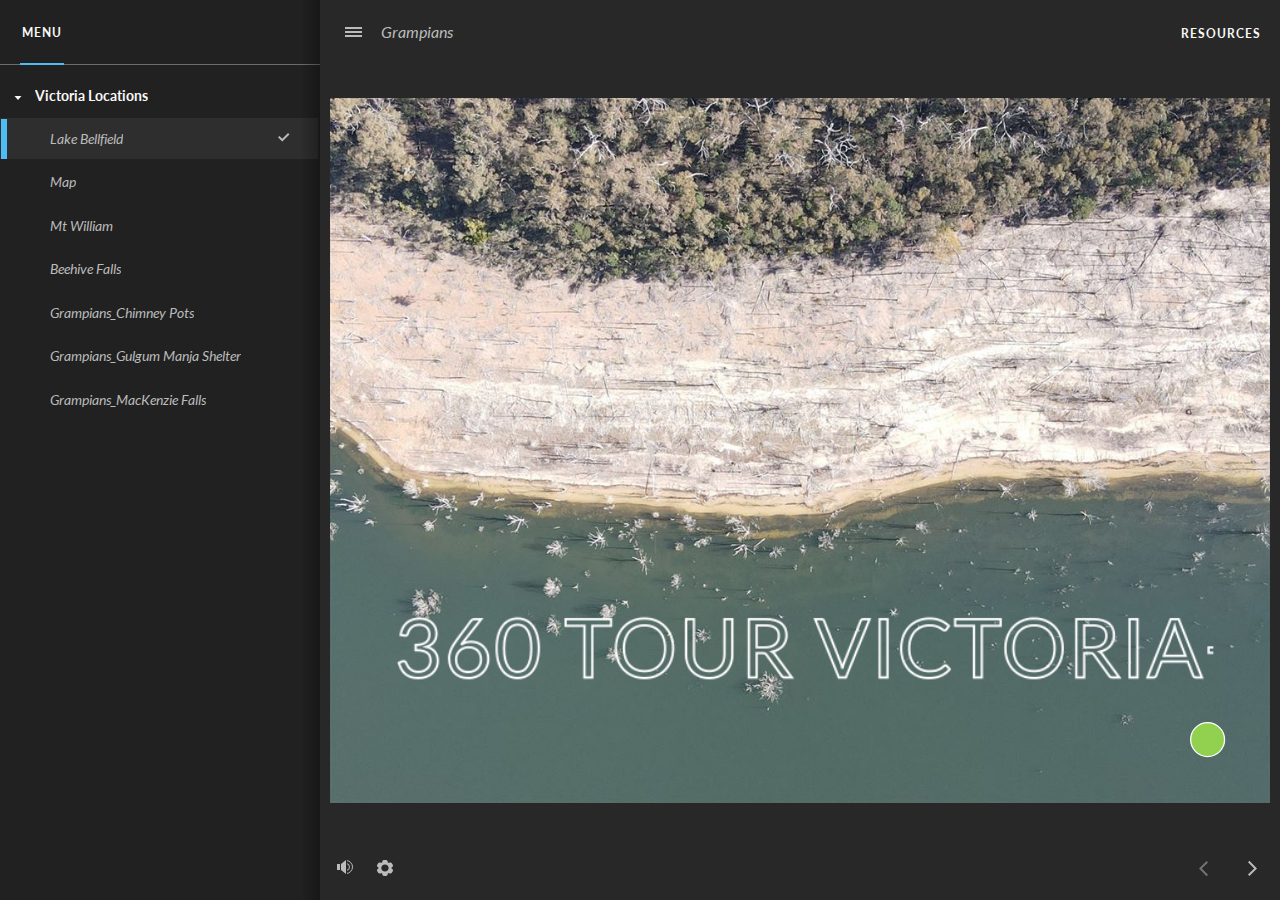
<file: index.html>
<!doctype html>
<html lang="en-US">
<head>
  <meta charset="utf-8">
  <!-- Created using Storyline 360 - http://www.articulate.com  -->
  <!-- version: 3.56.26219.0 -->
  <title>Grampians</title>
  <meta http-equiv="x-ua-compatible" content="IE=edge"/>
  <meta name="viewport" content="width=device-width,initial-scale=1,user-scalable=no,shrink-to-fit=no,minimal-ui"/>
  <meta name="apple-mobile-web-app-capable" content="yes"/>
  <style>
    html, body { height: 100%; padding: 0; margin: 0 }
    #app { height: 100%; width: 100%; }
  </style>
  
  <script src='html5/lib/scripts/three.min.js' type=text/javascript></script>
</head>
<body style="background: #282828" class="cs-HTML theme-unified">
  <!-- 360 -->
  <script>!function(e){var i=/iPhone/i,o=/iPod/i,n=/iPad/i,t=/(?=.*\bAndroid\b)(?=.*\bMobile\b)/i,d=/Android/i,s=/(?=.*\bAndroid\b)(?=.*\bSD4930UR\b)/i,b=/(?=.*\bAndroid\b)(?=.*\b(?:KFOT|KFTT|KFJWI|KFJWA|KFSOWI|KFTHWI|KFTHWA|KFAPWI|KFAPWA|KFARWI|KFASWI|KFSAWI|KFSAWA)\b)/i,r=/IEMobile/i,h=/(?=.*\bWindows\b)(?=.*\bARM\b)/i,a=/BlackBerry/i,l=/BB10/i,p=/Opera Mini/i,f=/(CriOS|Chrome)(?=.*\bMobile\b)/i,u=/(?=.*\bFirefox\b)(?=.*\bMobile\b)/i,c=new RegExp("(?:Nexus 7|BNTV250|Kindle Fire|Silk|GT-P1000)","i"),w=function(e,i){return e.test(i)},A=function(e){var A=e||navigator.userAgent,v=A.split("[FBAN");if(void 0!==v[1]&&(A=v[0]),this.apple={phone:w(i,A),ipod:w(o,A),tablet:!w(i,A)&&w(n,A),device:w(i,A)||w(o,A)||w(n,A)},this.amazon={phone:w(s,A),tablet:!w(s,A)&&w(b,A),device:w(s,A)||w(b,A)},this.android={phone:w(s,A)||w(t,A),tablet:!w(s,A)&&!w(t,A)&&(w(b,A)||w(d,A)),device:w(s,A)||w(b,A)||w(t,A)||w(d,A)},this.windows={phone:w(r,A),tablet:w(h,A),device:w(r,A)||w(h,A)},this.other={blackberry:w(a,A),blackberry10:w(l,A),opera:w(p,A),firefox:w(u,A),chrome:w(f,A),device:w(a,A)||w(l,A)||w(p,A)||w(u,A)||w(f,A)},this.seven_inch=w(c,A),this.any=this.apple.device||this.android.device||this.windows.device||this.other.device||this.seven_inch,this.phone=this.apple.phone||this.android.phone||this.windows.phone,this.tablet=this.apple.tablet||this.android.tablet||this.windows.tablet,"undefined"==typeof window)return this},v=function(){var e=new A;return e.Class=A,e};"undefined"!=typeof module&&module.exports&&"undefined"==typeof window?module.exports=A:"undefined"!=typeof module&&module.exports&&"undefined"!=typeof window?module.exports=v():"function"==typeof define&&define.amd?define("isMobile",[],e.isMobile=v()):e.isMobile=v()}(this);
    window.isMobile.apple.tablet = window.isMobile.apple.tablet ||
      (navigator.platform === 'MacIntel' && navigator.maxTouchPoints > 1);
    window.isMobile.apple.device = window.isMobile.apple.device || window.isMobile.apple.tablet;
    window.isMobile.tablet = window.isMobile.tablet || window.isMobile.apple.tablet;
    window.isMobile.any = window.isMobile.any || window.isMobile.apple.tablet;
  </script>

  <div id="focus-sink" tabindex="-1"></div>

  <div id="preso"></div>
  <script>
    window.DS = {};
    window.globals = {
      DATA_PATH_BASE: '',
      HAS_FRAME: true,
      HAS_SLIDE: true,

      lmsPresent: false,
      tinCanPresent: false,
      cmi5Present: false,
      aoSupport: false,
      scale: 'noscale',
      captureRc: false,
      browserSize: 'optimal',
      bgColor: '#282828',
      features: 'MultipleQuizTracking',
      themeName: 'unified',
      preloaderColor: '#FFFFFF',
      suppressAnalytics: false,
      productChannel: 'stable',
      publishSource: 'storyline',
      aid: 'aid|2a04a33e-4494-4e11-970d-f7a23d4f9b64',
      cid: 'ec846fda-11ac-42e7-9e9f-514f8cfb8fdb',
      playerVersion: '3.56.26219.0',
      maxIosVideoElements: 10,

      
      parseParams: function(qs) {
        if (window.globals.parsedParams != null) {
          return window.globals.parsedParams;
        }
        qs = (qs || window.location.search.substr(1)).split('+').join(' ');
        var params = {},
            tokens,
            re = /[?&]?([^=]+)=([^&]*)/g;

        while (tokens = re.exec(qs)) {
          params[decodeURIComponent(tokens[1]).trim()] =
            decodeURIComponent(tokens[2]).trim();
        }
        window.globals.parsedParams = params;
        return params;
      }

    };

    (function() {

      var classTypes = [ 'desktop', 'mobile', 'phone', 'tablet' ];

      var addDeviceClasses = function(prefix, testObj) {
        var curr, i;
        for (i = 0; i < classTypes.length; i++) {
          curr = classTypes[i];
          if (testObj[curr]) {
            document.body.classList.add(prefix + curr);
          }
        }
      };

      var params = window.globals.parseParams(),
          isDevicePreview = params.devicepreview === '1',
          isPhoneOverride = params.deviceType === 'phone' || (isDevicePreview && params.phone == '1'),
          isTabletOverride = (params.deviceType === 'tablet' || isDevicePreview) && !isPhoneOverride,
          isMobileOverride = isPhoneOverride || isTabletOverride;

      var deviceView = {
        desktop: !window.isMobile.any && !isMobileOverride,
        mobile: window.isMobile.any || isMobileOverride,
        phone: isPhoneOverride || (window.isMobile.phone && !isTabletOverride),
        tablet: isTabletOverride || window.isMobile.tablet
      };

      window.globals.deviceView = deviceView;
      window.isMobile.desktop = !window.isMobile.any;
      window.isMobile.mobile = window.isMobile.any;

      addDeviceClasses('view-', deviceView);

    })();
  </script>
  
  <script src='story_content/user.js' type=text/javascript></script>
  <div class="slide-loader"></div>

  <script>
    var doc = document, loader = doc.body.querySelector('.slide-loader'); [ 1, 2, 3 ].forEach(function(n) { var d = doc.createElement('div'); d.style.backgroundColor = window.globals.preloaderColor; d.classList.add('mobile-loader-dot'); d.classList.add('dot' + n); loader.appendChild(d); });
  </script>

  <div class="mobile-load-title-overlay" style="display: none">
    <div class="mobile-load-title">Grampians</div>
  </div>

  <div class="mobile-chrome-warning"></div>

  <script>
    
    if (window.autoSpider && window.vInterfaceObject) {
      document.querySelector('.mobile-load-title-overlay').style.display = 'none';
    }
  </script>

  

  <link rel="stylesheet" href="html5/data/css/output.min.css" data-noprefix/>
</body>
<script src="html5/lib/scripts/bootstrapper.min.js"></script>
</html>
</file>
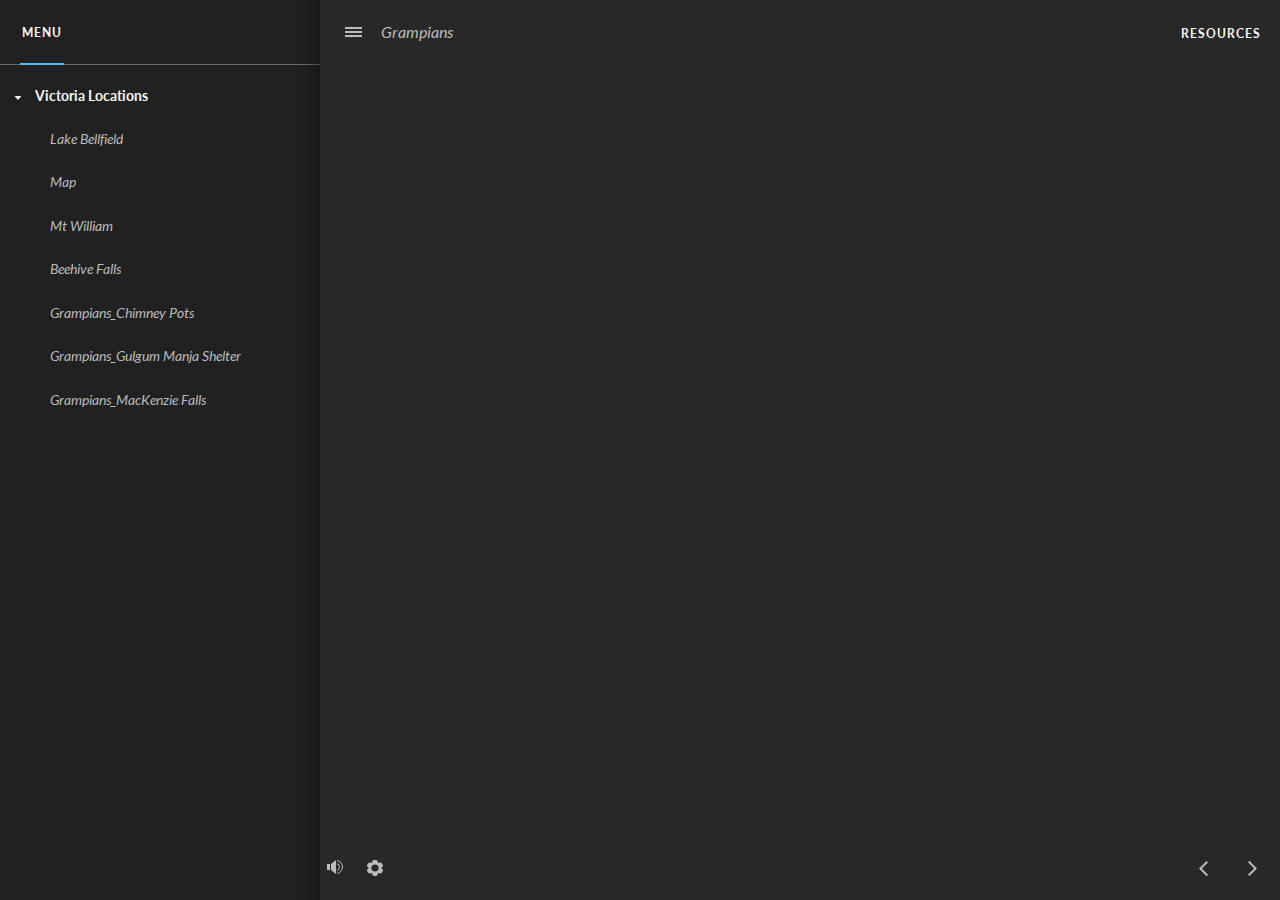
<file: index_lms.html>
<!doctype html>
<html lang="en-US">
<head>
  <meta charset="utf-8">
  <!-- Created using Storyline 360 - http://www.articulate.com  -->
  <!-- version: 3.56.26219.0 -->
  <title>Grampians</title>
  <meta http-equiv="x-ua-compatible" content="IE=edge"/>
  <meta name="viewport" content="width=device-width,initial-scale=1,user-scalable=no,shrink-to-fit=no,minimal-ui"/>
  <meta name="apple-mobile-web-app-capable" content="yes"/>
  <style>
    html, body { height: 100%; padding: 0; margin: 0 }
    #app { height: 100%; width: 100%; }
  </style>
  <script src="lms/scormdriver.js" charset="utf-8"></script>
  <script src='html5/lib/scripts/three.min.js' type=text/javascript></script>
</head>
<body style="background: #282828" class="cs-HTML theme-unified">
  <!-- 360 -->
  <script>!function(e){var i=/iPhone/i,o=/iPod/i,n=/iPad/i,t=/(?=.*\bAndroid\b)(?=.*\bMobile\b)/i,d=/Android/i,s=/(?=.*\bAndroid\b)(?=.*\bSD4930UR\b)/i,b=/(?=.*\bAndroid\b)(?=.*\b(?:KFOT|KFTT|KFJWI|KFJWA|KFSOWI|KFTHWI|KFTHWA|KFAPWI|KFAPWA|KFARWI|KFASWI|KFSAWI|KFSAWA)\b)/i,r=/IEMobile/i,h=/(?=.*\bWindows\b)(?=.*\bARM\b)/i,a=/BlackBerry/i,l=/BB10/i,p=/Opera Mini/i,f=/(CriOS|Chrome)(?=.*\bMobile\b)/i,u=/(?=.*\bFirefox\b)(?=.*\bMobile\b)/i,c=new RegExp("(?:Nexus 7|BNTV250|Kindle Fire|Silk|GT-P1000)","i"),w=function(e,i){return e.test(i)},A=function(e){var A=e||navigator.userAgent,v=A.split("[FBAN");if(void 0!==v[1]&&(A=v[0]),this.apple={phone:w(i,A),ipod:w(o,A),tablet:!w(i,A)&&w(n,A),device:w(i,A)||w(o,A)||w(n,A)},this.amazon={phone:w(s,A),tablet:!w(s,A)&&w(b,A),device:w(s,A)||w(b,A)},this.android={phone:w(s,A)||w(t,A),tablet:!w(s,A)&&!w(t,A)&&(w(b,A)||w(d,A)),device:w(s,A)||w(b,A)||w(t,A)||w(d,A)},this.windows={phone:w(r,A),tablet:w(h,A),device:w(r,A)||w(h,A)},this.other={blackberry:w(a,A),blackberry10:w(l,A),opera:w(p,A),firefox:w(u,A),chrome:w(f,A),device:w(a,A)||w(l,A)||w(p,A)||w(u,A)||w(f,A)},this.seven_inch=w(c,A),this.any=this.apple.device||this.android.device||this.windows.device||this.other.device||this.seven_inch,this.phone=this.apple.phone||this.android.phone||this.windows.phone,this.tablet=this.apple.tablet||this.android.tablet||this.windows.tablet,"undefined"==typeof window)return this},v=function(){var e=new A;return e.Class=A,e};"undefined"!=typeof module&&module.exports&&"undefined"==typeof window?module.exports=A:"undefined"!=typeof module&&module.exports&&"undefined"!=typeof window?module.exports=v():"function"==typeof define&&define.amd?define("isMobile",[],e.isMobile=v()):e.isMobile=v()}(this);
    window.isMobile.apple.tablet = window.isMobile.apple.tablet ||
      (navigator.platform === 'MacIntel' && navigator.maxTouchPoints > 1);
    window.isMobile.apple.device = window.isMobile.apple.device || window.isMobile.apple.tablet;
    window.isMobile.tablet = window.isMobile.tablet || window.isMobile.apple.tablet;
    window.isMobile.any = window.isMobile.any || window.isMobile.apple.tablet;
  </script>

  <div id="focus-sink" tabindex="-1"></div>

  <div id="preso"></div>
  <script>
    window.DS = {};
    window.globals = {
      DATA_PATH_BASE: '',
      HAS_FRAME: true,
      HAS_SLIDE: true,

      lmsPresent: true,
      tinCanPresent: false,
      cmi5Present: false,
      aoSupport: false,
      scale: 'noscale',
      captureRc: false,
      browserSize: 'optimal',
      bgColor: '#282828',
      features: 'MultipleQuizTracking',
      themeName: 'unified',
      preloaderColor: '#FFFFFF',
      suppressAnalytics: false,
      productChannel: 'stable',
      publishSource: 'storyline',
      aid: 'aid|2a04a33e-4494-4e11-970d-f7a23d4f9b64',
      cid: 'ec846fda-11ac-42e7-9e9f-514f8cfb8fdb',
      playerVersion: '3.56.26219.0',
      maxIosVideoElements: 10,

      
      parseParams: function(qs) {
        if (window.globals.parsedParams != null) {
          return window.globals.parsedParams;
        }
        qs = (qs || window.location.search.substr(1)).split('+').join(' ');
        var params = {},
            tokens,
            re = /[?&]?([^=]+)=([^&]*)/g;

        while (tokens = re.exec(qs)) {
          params[decodeURIComponent(tokens[1]).trim()] =
            decodeURIComponent(tokens[2]).trim();
        }
        window.globals.parsedParams = params;
        return params;
      }

    };

    (function() {

      var classTypes = [ 'desktop', 'mobile', 'phone', 'tablet' ];

      var addDeviceClasses = function(prefix, testObj) {
        var curr, i;
        for (i = 0; i < classTypes.length; i++) {
          curr = classTypes[i];
          if (testObj[curr]) {
            document.body.classList.add(prefix + curr);
          }
        }
      };

      var params = window.globals.parseParams(),
          isDevicePreview = params.devicepreview === '1',
          isPhoneOverride = params.deviceType === 'phone' || (isDevicePreview && params.phone == '1'),
          isTabletOverride = (params.deviceType === 'tablet' || isDevicePreview) && !isPhoneOverride,
          isMobileOverride = isPhoneOverride || isTabletOverride;

      var deviceView = {
        desktop: !window.isMobile.any && !isMobileOverride,
        mobile: window.isMobile.any || isMobileOverride,
        phone: isPhoneOverride || (window.isMobile.phone && !isTabletOverride),
        tablet: isTabletOverride || window.isMobile.tablet
      };

      window.globals.deviceView = deviceView;
      window.isMobile.desktop = !window.isMobile.any;
      window.isMobile.mobile = window.isMobile.any;

      addDeviceClasses('view-', deviceView);

    })();
  </script>
  
  <script src='story_content/user.js' type=text/javascript></script>
  <div class="slide-loader"></div>

  <script>
    var doc = document, loader = doc.body.querySelector('.slide-loader'); [ 1, 2, 3 ].forEach(function(n) { var d = doc.createElement('div'); d.style.backgroundColor = window.globals.preloaderColor; d.classList.add('mobile-loader-dot'); d.classList.add('dot' + n); loader.appendChild(d); });
  </script>

  <div class="mobile-load-title-overlay" style="display: none">
    <div class="mobile-load-title">Grampians</div>
  </div>

  <div class="mobile-chrome-warning"></div>

  <script>
    
    if (window.autoSpider && window.vInterfaceObject) {
      document.querySelector('.mobile-load-title-overlay').style.display = 'none';
    }
  </script>

  

  <link rel="stylesheet" href="html5/data/css/output.min.css" data-noprefix/>
</body>
<script src="html5/lib/scripts/bootstrapper.min.js"></script>
</html>
</file>
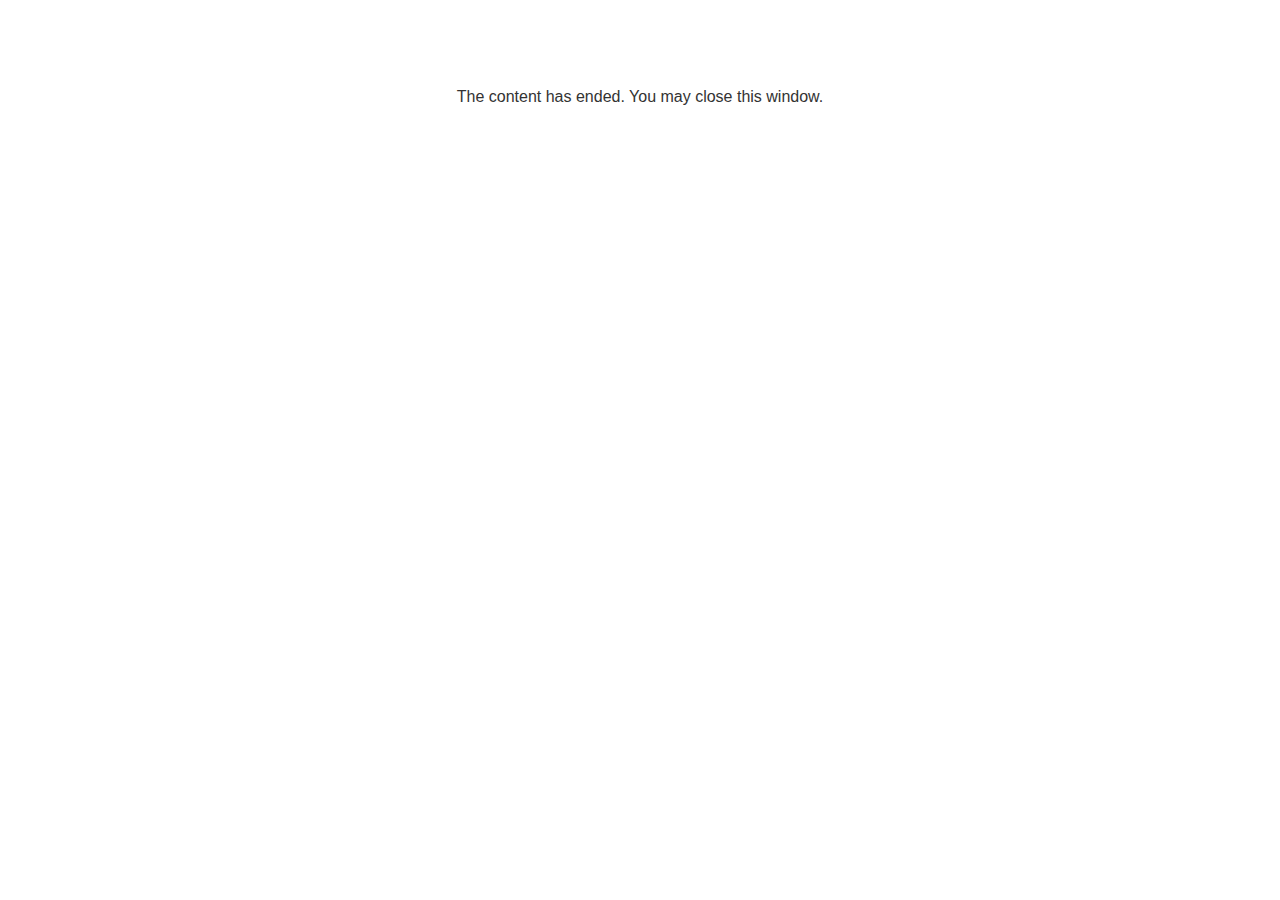
<file: lms/goodbye.html>
<!doctype html>
<html>
<body style="background-color: #ffffff;">

<p role="alert" style="color: #333333;font-family: Lato, articulate, tahoma, arial;font-size: medium;text-align: center;">
<br><br><br><br>
The content has ended. You may close this window.
</p>

</body>
</html>
</file>
<file: html5/data/css/output.min.css>
@font-face {
  font-family: 'LatoBold Charset1_ Bold9F2B3E29';
  src: url('[data-uri]');
  font-style: normal;
  font-weight: normal;
}
@font-face {
  font-family: 'Lato Charset1_ 6i2UevhTA8B6AABD';
  src: url('[data-uri]');
  font-style: normal;
  font-weight: normal;
}
@font-face {
  font-family: 'Open SansBold CharsBold5000F7D8';
  src: url('[data-uri]');
  font-style: normal;
  font-weight: normal;
}
@font-face {
  font-family: 'Open Sans Charset0_v9TY33EDE6F2';
  src: url('[data-uri]');
  font-style: normal;
  font-weight: normal;
}
@font-face {
  font-family: 'Open SansBold CharsBoldE47A47C6';
  src: url('[data-uri]');
  font-style: normal;
  font-weight: normal;
}
.cs-HTML {
  background: rgba(40, 40, 40, 1);
}
.cs-pxabnsnfns00001100101 .cs-infopanel  {
  box-shadow: 0 1px 0 rgba(0, 0, 0, 0);
  background: rgba(255, 255, 255, 1);
}
.cs-pxabnsnfns00001100101 .cs-infopanel .cs-link {
  color: rgba(186, 187, 186, 1);
}
.cs-pxabnsnfns00001100101 .cs-infopanel .cs-link:hover {
  color: rgba(255, 255, 255, 1);
}
.cs-pxabnsnfns00001100101 .cs-infopanel .cs-name {
  color: rgba(68, 68, 68, 1);
}
.cs-pxabnsnfns00001100101 .cs-infopanel .cs-title {
  color: rgba(153, 153, 153, 1);
}
.cs-pxabnsnfns00001100101 .cs-infopanelpopup  {
  box-shadow: 0 1px 0 rgba(0, 0, 0, 0);
  background: rgba(0, 0, 0, 0);
}
.cs-pxabnsnfns00001100101 .cs-infopanelpopup .cs-link {
  color: rgba(255, 0, 0, 1);
}
.cs-pxabnsnfns00001100101 .cs-infopanelpopup .cs-link:hover {
  color: rgba(255, 255, 255, 1);
}
.cs-pxabnsnfns00001100101 .cs-infopanelpopup .cs-name {
  color: rgba(255, 255, 255, 1);
}
.cs-pxabnsnfns00001100101 .cs-infopanelpopup .cs-bio {
  color: rgba(186, 187, 186, 1);
}
.cs-pxabnsnfns00001100101 .cs-timer  {
  color: rgba(186, 187, 186, 1);
}
.cs-pxabnsnfns00001100101 .cs-duration stop:first-child {
  stop-color: rgba(60, 60, 60, 1);
}
.cs-pxabnsnfns00001100101 .cs-duration stop:last-child {
  stop-color: rgba(60, 60, 60, 1);
}
.cs-pxabnsnfns00001100101 .cs-elapsed stop:first-child {
  stop-color: rgba(254, 227, 71, 1);
}
.cs-pxabnsnfns00001100101 .cs-elapsed stop:last-child {
  stop-color: rgba(254, 227, 71, 1);
}
.cs-pxabnsnfns00001100101 .cs-timer .cs-pie .cs-innerstroke {
  stroke: rgba(199, 199, 199, 1);
}
.cs-pxabnsnfns00001100101 .cs-timer .cs-pie .cs-innerborder {
  stroke: rgba(255, 255, 255, 1);
}
.cs-pxabnsnfns00001100101 .cs-window  {
  box-shadow: 0 8px 5px rgba(0, 0, 0, 0.2);
  border-color: rgba(49, 99, 0, 0);
  background: rgba(33, 33, 33, 1);
  color: rgba(248, 248, 248, 1);
}
.cs-pxabnsnfns00001100101 .cs-window .cs-diva {
  border-color: rgba(78, 78, 78, 1);
}
.cs-pxabnsnfns00001100101 .cs-window .cs-divb {
  border-color: rgba(78, 78, 78, 0);
}
.cs-pxabnsnfns00001100101 .cs-editor .cs-editor-slide {
  color: rgba(226, 226, 226, 1);
}
.cs-pxabnsnfns00001100101 .cs-editor .cs-editor-html {
  color: rgba(186, 187, 186, 1);
}
.cs-pxabnsnfns00001100101 .cs-editor .cs-editor-button {
  text-shadow: 0 1px 0 rgba(0, 0, 0, 0);
  color: rgba(255, 255, 255, 1);
  border-color: rgba(211, 211, 211, 1);
  background: rgba(34, 34, 34, 1);
}
.cs-pxabnsnfns00001100101 .cs-editor .cs-editor-button:hover {
  background: rgba(68, 68, 68, 1);
}
.cs-pxabnsnfns00001100101 .cs-editor .cs-editor-button:active {
  background: rgba(68, 68, 68, 1);
}
.cs-pxabnsnfns00001100101 .cs-listitem  {
  color: rgba(186, 187, 186, 1);
  border-color: none;
  border: 1px solid transparent;
}
.cs-pxabnsnfns00001100101 .cs-listitem:hover {
  background: rgba(255, 255, 255, 0.06);
  border-color: rgba(108, 108, 108, 1) !important;
  border-width: 1px;
  border-radius: 2px;
  border-style: solid;
  box-sizing: border-box;
}
.cs-pxabnsnfns00001100101 .cs-listitem.hover {
  background: rgba(255, 255, 255, 0.06);
  border-color: rgba(108, 108, 108, 1) !important;
  border-width: 1px;
  border-radius: 2px;
  border-style: solid;
  box-sizing: border-box;
}
.cs-pxabnsnfns00001100101 .cs-glossary  {
  color: rgba(186, 187, 186, 1);
}
.cs-pxabnsnfns00001100101 .cs-glossary .cs-scrolling-panel {
  background: rgba(0, 0, 0, 0);
}
.cs-pxabnsnfns00001100101 .cs-glossary .cs-term.cs-selected .cs-choice-list-trigger {
  color: rgba(255, 255, 255, 1);
  background: rgba(255, 255, 255, 1);
}
.cs-pxabnsnfns00001100101 .cs-glossary .cs-term.cs-selected .cs-choice-list-trigger:focus {
  color: rgba(255, 255, 255, 1);
  background: rgba(255, 255, 255, 1);
}
.cs-pxabnsnfns00001100101 .cs-glossary .cs-term:hover .cs-choice-list-trigger {
  background: rgba(186, 187, 186, 1);
}
.cs-pxabnsnfns00001100101 .cs-glossary .cs-term.hover .cs-choice-list-trigger {
  background: rgba(186, 187, 186, 1);
}
.cs-pxabnsnfns00001100101 .cs-glossary .cs-term .cs-choice-list-trigger:focus {
  background: rgba(186, 187, 186, 1);
}
.cs-pxabnsnfns00001100101 .cs-glossary .cs-diva {
  border-color: rgba(0, 0, 0, 0);
}
.cs-pxabnsnfns00001100101 .cs-glossary .cs-divb {
  border-color: rgba(0, 0, 0, 0);
}
.cs-pxabnsnfns00001100101 .cs-glossary .cs-divc {
  border-color: rgba(0, 0, 0, 0);
}
.cs-pxabnsnfns00001100101 .cs-glossary .cs-heading {
  color: rgba(248, 248, 248, 1);
  font-weight: 700;
}
.note-content p span {
  color: rgba(186, 187, 186, 1);
  line-height: 1.4em;
  font-size: 103.769%;
}
.cs-pxabnsnfns00001100101 .cs-resource .cs-separator {
  border-color: rgba(0, 0, 0, 0);
}
.cs-pxabnsnfns00001100101 .cs-outline  {
  color: rgba(45, 45, 45, 1);
}
.cs-pxabnsnfns00001100101 .cs-outline .cs-diva {
  border-color: rgba(0, 0, 0, 0);
}
.cs-pxabnsnfns00001100101 .cs-outline .cs-divb {
  border-color: rgba(0, 0, 0, 0);
}
.cs-pxabnsnfns00001100101 .cs-outline .cs-divc {
  border-color: rgba(0, 0, 0, 0);
}
.cs-pxabnsnfns00001100101 .cs-outline .cs-search-filter:hover {
  color: rgba(0, 0, 0, 0);
}
.cs-pxabnsnfns00001100101 .cs-outline .cs-search-filter.hover {
  color: rgba(0, 0, 0, 0);
}
.cs-pxabnsnfns00001100101 .cs-transcript  {
  color: rgba(255, 255, 255, 1);
}
.cs-pxabnsnfns00001100101 .cs-transcript .cs-div {
  border-color: rgba(0, 0, 0, 0);
}
.cs-pxabnsnfns00001100101 .cs-tabs:not(.topmenu-item) {
  color: rgba(248, 248, 248, 1);
}
.cs-pxabnsnfns00001100101 .cs-tabs .cs-inner-button:not(.topmenu-item) {
  text-shadow: 0 1px 0 rgba(0, 0, 0, 0);
}
.cs-pxabnsnfns00001100101 .cs-tabs:hover:not(.topmenu-item) {
  color: rgba(248, 248, 248, 1);
}
.cs-pxabnsnfns00001100101 .cs-tabs.cs-selected {
  background: rgba(0, 0, 0, 0);
  color: rgba(248, 248, 248, 1);
}
.cs-pxabnsnfns00001100101 .cs-seekcontrol  {
  background: rgba(0, 0, 0, 0);
  border-color: rgba(0, 0, 0, 0);
}
.cs-pxabnsnfns00001100101 .cs-seekcontrol .cs-button:hover .cs-icon {
  fill: rgba(255, 255, 255, 1);
}
.cs-pxabnsnfns00001100101 .cs-seekcontrol .cs-button.hover .cs-icon {
  fill: rgba(255, 255, 255, 1);
}
.cs-pxabnsnfns00001100101 .cs-seekcontrol .cs-button .cs-icon-shadow {
  fill: rgba(0, 0, 0, 0);
}
.cs-pxabnsnfns00001100101 .cs-seekcontrol .cs-button .cs-icon {
  fill: rgba(180, 180, 180, 1);
}
.cs-pxabnsnfns00001100101 .cs-seekcontrol .cs-seek .cs-fill {
  background: rgba(255, 255, 255, 0.6);
}
.cs-pxabnsnfns00001100101 .cs-seekcontrol .cs-seek {
  background: rgba(108, 108, 108, 1);
  border-color: rgba(0, 0, 0, 0);
}
.cs-pxabnsnfns00001100101 .cs-searchinput .cs-input {
  color: rgba(186, 187, 186, 1);
  border-color: rgba(0, 0, 0, 0);
  background: rgba(255, 255, 255, 0.06);
}
.cs-pxabnsnfns00001100101 .cs-searchinput .cs-input:focus {
  color: rgba(248, 248, 248, 1);
  background: rgba(41, 41, 41, 1);
}
.cs-pxabnsnfns00001100101 .cs-searchinput .cs-input:hover {
  box-shadow: inset 0 0 1px 0 rgba(69, 126, 19, 0);
}
.cs-pxabnsnfns00001100101 .cs-searchinput .cs-input.hover {
  box-shadow: inset 0 0 1px 0 rgba(69, 126, 19, 0);
}
.cs-pxabnsnfns00001100101 .cs-searchinput .cs-button .cs-icon {
  fill: rgba(186, 187, 186, 1);
}
.cs-pxabnsnfns00001100101 .cs-searchinput .cs-button:hover {
  fill: rgba(63, 133, 0, 1);
}
.cs-pxabnsnfns00001100101 .cs-searchinput .cs-button.hover {
  fill: rgba(63, 133, 0, 1);
}
.cs-pxabnsnfns00001100101 .cs-menu  {
  box-shadow: 0 1px 0 rgba(0, 0, 0, 0);
  background: rgba(33, 33, 33, 1);
}
.cs-pxabnsnfns00001100101 .cs-topmenu-item.active .cs-tab {
  background: rgba(33, 33, 33, 1);
}
.cs-pxabnsnfns00001100101 .cs-logo  {
  box-shadow: 0 1px 0 rgba(37, 75, 0, 1);
  background: rgba(255, 255, 255, 0);
}
.cs-pxabnsnfns00001100101 .cs-checkbox  {
  color: rgba(255, 255, 255, 1);
}
.cs-pxabnsnfns00001100101 .cs-checkbox:hover {
  border-color: rgba(175, 221, 130, 1);
}
.cs-pxabnsnfns00001100101 .cs-checkbox.hover {
  border-color: rgba(175, 221, 130, 1);
}
.cs-pxabnsnfns00001100101 .cs-checkbox .cs-box {
  color: rgba(255, 255, 255, 1);
  border-color: rgba(42, 83, 0, 1);
}
.cs-pxabnsnfns00001100101 .cs-checkbox .cs-box:checked::after {
  color: rgba(43, 196, 0, 1);
}
.cs-pxabnsnfns00001100101 .cs-button  {
  text-shadow: 0 1px 0 rgba(0, 0, 0, 0);
  color: rgba(186, 187, 186, 1);
  border-color: rgba(0, 0, 0, 0);
  background: rgba(0, 0, 0, 0);
  box-shadow: 0 1px 0 rgba(0, 0, 0, 0);
}
.cs-pxabnsnfns00001100101 .cs-button .cs-icon {
  fill: rgba(186, 187, 186, 1);
}
.cs-pxabnsnfns00001100101 .cs-button .cs-icon-shadow {
  fill: rgba(0, 0, 0, 0);
}
.cs-pxabnsnfns00001100101 .cs-button:hover {
  background: rgba(248, 248, 248, 1);
}
.cs-pxabnsnfns00001100101 .cs-button.hover {
  background: rgba(248, 248, 248, 1);
}
.cs-pxabnsnfns00001100101 .cs-button:active {
  background: rgba(0, 0, 0, 0);
}
.cs-pxabnsnfns00001100101 .cs-button.cs-disabled:hover {
  background: rgba(0, 0, 0, 0);
}
.cs-pxabnsnfns00001100101 .cs-button.cs-disabled.hover {
  background: rgba(0, 0, 0, 0);
}
.cs-pxabnsnfns00001100101 .cs-button.cs-disabled:active {
  background: rgba(0, 0, 0, 0);
}
.cs-pxabnsnfns00001100101 .cs-button.cs-volume:hover {
  background: rgba(0, 0, 0, 0);
}
.cs-pxabnsnfns00001100101 .cs-button.cs-volume.hover {
  background: rgba(0, 0, 0, 0);
}
.cs-pxabnsnfns00001100101 .cs-button.cs-volume:active {
  background: rgba(0, 0, 0, 0);
}
.cs-pxabnsnfns00001100101.cs-base  {
  color: rgba(186, 187, 186, 1);
  border-color: rgba(40, 40, 40, 1);
  background: rgba(40, 40, 40, 1);
}
.cs-pxabnsnfns00001100101.cs-base .cs-separator .cs-diva {
  background: rgba(69, 69, 69, 1);
}
.cs-pxabnsnfns00001100101.cs-base .cs-separator .cs-divb {
  background: rgba(0, 0, 0, 0);
}
.cs-pxabnsnfns00001100101.cs-base .cs-topmenu-item.active .cs-tab {
  border-color: rgba(69, 69, 69, 1);
}
.cs-pxabnsnfns00001100101.cs-base .cs-topmenu-item.active .cs-panel {
  border-color: rgba(69, 69, 69, 1);
}
.cs-pxabnsnfns00001100101.cs-base .cs-left {
  background: rgba(33, 33, 33, 1);
}
.cs-pxabnsnfns00001100101.cs-base .cs-area-primary .cs-slide-container {
  background: rgba(40, 40, 40, 1);
}
.cs-pxabnsnfns00001100101.cs-base.cs-custom-theme .cs-brandhighlight-bg {
  background: rgba(79, 189, 244, 1) !important;
}
.cs-pxabnsnfns00001100101.cs-base.cs-custom-theme .cs-brandhighlight-secondary-bg {
  background: rgba(255, 255, 255, 1) !important;
}
.cs-pxabnsnfns00001100101.cs-base.cs-custom-theme .cs-brandhighlight-border {
  border-color: rgba(79, 189, 244, 1) !important;
}
.cs-pxabnsnfns00001100101.cs-base.cs-custom-theme .cs-brandhighlight-text {
  color: rgba(79, 189, 244, 1) !important;
}
.cs-pxabnsnfns00001100101.cs-base.cs-custom-theme .cs-brandhighlight-fill {
  fill: rgba(79, 189, 244, 1) !important;
}
.cs-pxabnsnfns00001100101.cs-base.cs-custom-theme .cs-listitem.cs-selected {
  background-color: rgba(255, 255, 255, 0.06) !important;
}
.cs-pxabnsnfns00001100101 .cs-volume::-moz-range-thumb {
  border-color: rgba(43, 85, 0, 1);
  box-shadow: inset 0 0 1px 0 rgba(43, 85, 0, 1);
  background: rgba(255, 255, 255, 1);
}
.cs-pxabnsnfns00001100101 .cs-volume::-ms-thumb {
  border-color: rgba(43, 85, 0, 1);
  box-shadow: inset 0 0 1px 0 rgba(43, 85, 0, 1);
  background: rgba(255, 255, 255, 1);
}
.cs-pxabnsnfns00001100101 .cs-volume::-webkit-slider-thumb {
  border-color: rgba(43, 85, 0, 1);
  box-shadow: inset 0 0 1px 0 rgba(43, 85, 0, 1);
  background: rgba(255, 255, 255, 1);
}
.cs-pxabnsnfns00001100101 .cs-volume::-moz-range-track {
  border-color: rgba(66, 140, 1, 1);
  background: rgba(108, 108, 108, 1);
}
.cs-pxabnsnfns00001100101 .cs-volume::-ms-track {
  border-color: rgba(66, 140, 1, 1);
  background: rgba(108, 108, 108, 1);
}
.cs-pxabnsnfns00001100101 .cs-volume::-webkit-slider-runnable-track {
  border-color: rgba(66, 140, 1, 1);
  background: rgba(108, 108, 108, 1);
}
body.show-focus .tab-focus-box {
  box-shadow: 0 0 0 1px rgba(255, 255, 0, 1), 0 0 0 3px rgba(0, 32, 96, 1), 0 0 5px 5px rgba(255, 255, 0, 1);
  border-color: transparent;
  outline: 2px transparent solid;
}
.skipnav {
  box-shadow: 0 0 0 1px rgba(255, 255, 0, 1), 0 0 0 3px rgba(0, 32, 96, 1), 0 0 5px 5px rgba(255, 255, 0, 1);
  border-color: transparent;
  outline: 2px transparent solid;
}
.cs-pxabnsnfns00001100101 .cs-listitem:hover {
  color: none;
}
.cs-pxabnsnfns00001100101 .cs-listitem.hover {
  color: none;
}
.cs-pxabnsnfns00001100101 .cs-listitem.cs-viewed {
  color: #BABBBA;
}
.cs-pxabnsnfns00001100101 .cs-listitem {
  color: #BABBBA;
}
.cs-pxabnsnfns00001100101 .cs-listitem:hover .cs-icon-carrot * {
  fill: none;
}
.cs-pxabnsnfns00001100101 .cs-listitem.hover .cs-icon-carrot * {
  fill: none;
}
.cs-pxabnsnfns00001100101 .cs-listitem .cs-icon-carrot {
  color: none;
  top: calc(3px);
}
.cs-pxabnsnfns00001100101 .cs-listitem .cs-icon-carrot .cs-shadow {
  color: #F8F8F8;
}
.cs-pxabnsnfns00001100101 .item-collapsible .is-scene {
  color: #F8F8F8 !important;
  font-weight: 700;
}
.cs-pxabnsnfns00001100101 .is-scene .cs-icon-carrot * {
  color: #F8F8F8 !important;
  font-weight: 700;
}
.cs-pxabnsnfns00001100101 .is-scene:not(.outline-links-collapse) > a {
  color: #F8F8F8;
}
.cs-pxabnsnfns00001100101 .is-scene:not(.outline-links-collapse) .cs-icon-carrot * {
  fill: none !important;
  color: #F8F8F8 !important;
}
.cs-pxabnsnfns00001100101 .tabs, .cs-pxabnsnfns00001100101 .cs-logo {
  border-bottom: 1px solid rgba(108, 108, 108, 1);
}
.cs-pxabnsnfns00001100101 .area-secondary-wrapper:after {
  background-image: url('[data-uri]');
  background-size: 100%;
}
.cs-pxabnsnfns00001100101 .panel-footer {
  background: #212121;
}
.cs-pxabnsnfns00001100101 #outline-search {
  background: rgba(255, 255, 255, 0.06);
  border-color: rgba(108, 108, 108, 1);
  border-width: 1px;
  border-style: solid;
}
.cs-pxabnsnfns00001100101 .topmenu-panel #outline-search {
  background: #545454;
}
.cs-pxabnsnfns00001100101 .search-icon circle, .cs-pxabnsnfns00001100101 .search-icon path {
  stroke: #BABBBA;
}
.cs-pxabnsnfns00001100101 #outline-search input[type   =search] {
  color: #F8F8F8;
}
.cs-pxabnsnfns00001100101 #outline-search ::-webkit-input-placeholder {
  color: #BABBBA !important;
}
.cs-pxabnsnfns00001100101 #outline-search :-ms-input-placeholder {
  color: #BABBBA !important;
}
.cs-pxabnsnfns00001100101 #outline-search ::-moz-placeholder {
  color: #BABBBA !important;
  opacity: 1;
}
.cs-pxabnsnfns00001100101 .cs-topmenu-item.active, body:not(.is-touchable-tablet) .cs-pxabnsnfns00001100101 .cs-topmenu-item:hover {
  color: #F8F8F8;
}
.cs-pxabnsnfns00001100101 .cs-topmenu-item.button-tapped {
  color: #F8F8F8;
}
.cs-pxabnsnfns00001100101 .cs-topmenu-item.active .cs-tab, .cs-pxabnsnfns00001100101 .cs-topmenu-item .cs-tab {
  background: transparent !important;
  border: none !important;
}
.cs-pxabnsnfns00001100101 .top-tabs-drop-icon div {
  background: #BABBBA;
}
.cs-pxabnsnfns00001100101 .cs-panel.topmenu-panel .panel-content, .cs-pxabnsnfns00001100101 .top-tabs-drop {
  background: #212121;
}
.cs-pxabnsnfns00001100101 .cs-topmenu-item.active .cs-panel {
  background: #212121;
}
.cs-pxabnsnfns00001100101 .cs-menu.topmenu-panel, .cs-pxabnsnfns00001100101 .top-tabs-drop {
  border: 1px solid rgba(69, 69, 69, 1) !important;
  border-radius: 3px;
}
.cs-pxabnsnfns00001100101 .resources .resources-list a:hover {
  background: rgba(255, 255, 255, 0.06);
}
body:not(.is-touchable-tablet) .cs-pxabnsnfns00001100101 .resources .resources-list a:hover {
  background: rgba(255, 255, 255, 0.06);
}
.cs-pxabnsnfns00001100101 .resources .resources-list a.hover {
  background: rgba(255, 255, 255, 0.06);
}
body:not(.is-touchable-tablet) .cs-pxabnsnfns00001100101 .resources .resources-list a.hover {
  background: rgba(255, 255, 255, 0.06);
}
.cs-pxabnsnfns00001100101 .resources .resources-list a.button-tapped {
  background: rgba(255, 255, 255, 0.06);
}
.cs-pxabnsnfns00001100101 .cs-icon path, .cs-pxabnsnfns00001100101 .cs-icon rect, .cs-pxabnsnfns00001100101 .cs-icon polygon, .cs-pxabnsnfns00001100101 .menu-icon-wrapper.menu-icon-wrapper-hover path {
  fill: #BABBBA;
}
.cs-pxabnsnfns00001100101 .cs-icon .icon-stroke-only {
  fill: none !important;
  stroke: #BABBBA !important;
}
body:not(.is-touchable-tablet) .cs-pxabnsnfns00001100101 .cs-button:hover .cs-icon path, body:not(.is-touchable-tablet) .cs-pxabnsnfns00001100101 .cs-button:hover .cs-icon rect, body:not(.is-touchable-tablet) .cs-pxabnsnfns00001100101 .cs-button:hover .cs-icon polygon {
  fill: #F8F8F8;
}
body:not(.is-touchable-tablet) .cs-pxabnsnfns00001100101 .cs-tabs:hover .search-icon circle, body:not(.is-touchable-tablet) .cs-pxabnsnfns00001100101 .cs-tabs:hover .search-icon path {
  stroke: #F8F8F8;
}
.cs-pxabnsnfns00001100101 .cs-button.button-tapped .cs-icon path, .cs-pxabnsnfns00001100101 .cs-button.button-tapped .cs-icon rect, .cs-pxabnsnfns00001100101 .cs-button.button-tapped .cs-icon polygon {
  fill: #F8F8F8;
}
body:not(.is-touchable-tablet) .cs-pxabnsnfns00001100101 .cs-button:hover .cs-icon .icon-stroke-only {
  fill: none !important;
  stroke: #F8F8F8 !important;
}
.cs-pxabnsnfns00001100101 .cs-button:button-tapped .cs-icon .icon-stroke-only {
  fill: none !important;
  stroke: #F8F8F8 !important;
}
.cs-pxabnsnfns00001100101 .menu-icon-wrapper.menu-icon-wrapper-hover svg path {
  fill: #F8F8F8;
}
.floating-sidebar:not(.sidebar-closed) .cs-pxabnsnfns00001100101 #hamburger .menu-icon-wrapper svg path {
  fill: #BABBBA;
}
.floating-sidebar:not(.sidebar-closed) .cs-pxabnsnfns00001100101 #hamburger .menu-icon-wrapper.menu-icon-wrapper-hover svg path {
  fill: #F8F8F8;
}
.cs-pxabnsnfns00001100101 .volume .btn:before {
  background-image: url('[data-uri]');
}
.cs-pxabnsnfns00001100101 .volume-track {
  background: #6C6C6C;
}
.cs-pxabnsnfns00001100101 .volume-icon circle {
  stroke: #BABBBA;
}
.cs-pxabnsnfns00001100101 .cs-settings > .settings-panel {
  background: #212121;
  border: 1px solid rgba(69, 69, 69, 1) !important;
  border-radius: 3px;
}
.cs-pxabnsnfns00001100101 .cs-settings > .panel-down-arrow {
  fill: #212121;
}
.cs-pxabnsnfns00001100101 .switch-toggle .border {
  stroke: #7C7C7C;
}
.cs-pxabnsnfns00001100101 .switch-toggle .thumb-off .thumb {
  fill: #A2A2A2;
}
.cs-pxabnsnfns00001100101 .switch-toggle .thumb-on .track {
  fill: rgba(79, 189, 244, 1);
}
.cs-pxabnsnfns00001100101 .switch-toggle .thumb-off .track {
  fill: rgba(255, 255, 255, 0.1);
}
.cs-pxabnsnfns00001100101 .switch-label {
  color: #BABBBA;
}
.cs-pxabnsnfns00001100101 .cs-panel .scrollarea-btn:after {
  background: rgba(179, 180, 179, 0.75);
}
.scrollarea-scrollbar:hover .scrollarea-btn:after, .scrollarea-scrollbar.highlight-scrollbar .scrollarea-btn:after {
  background: rgba(179, 180, 179, 0.75);
}
.floating-sidebar .sidebar-overlay {
  background: rgba(0, 0, 0, 0.85);
}
.cs-pxabnsnfns00001100101 .overlay-message {
  background: rgba(0, 0, 0, 0.85);
}
.cs-pxabnsnfns00001100101 .top-ui-bg, .cs-pxabnsnfns00001100101 .bottom-ui-bg, .cs-pxabnsnfns00001100101 .right-ui-bg, .cs-pxabnsnfns00001100101 .left-ui-bg {
  background: rgba(40, 40, 40, 0.8);
}
.cs-pxabnsnfns00001100101 .circle-progress-bg {
  fill: #282828;
}
.cs-pxabnsnfns00001100101 .circle-progress-well {
  fill: #6C6C6C;
}
.cs-pxabnsnfns00001100101 .circle-progress-pie {
  stroke: #6C6C6C;
}
.cs-pxabnsnfns00001100101 .lightbox .option-pane {
  background: rgba(40, 40, 40, 0.8);
}
.cs-pxabnsnfns00001100101 .lightbox .option-pane:before {
  background: #282828;
}
.cs-pxabnsnfns00001100101 .message-window {
  background: #212121;
  border: 1px solid rgba(69, 69, 69, 1) !important;
  border-radius: 3px;
}
.cs-pxabnsnfns00001100101 .message-window-header p, .cs-pxabnsnfns00001100101 .message-window-text {
  color: #F8F8F8;
}
.cs-pxabnsnfns00001100101 .message-window-header p {
  border-bottom: 1px solid rgba(255, 255, 255, 1);
}
.cs-pxabnsnfns00001100101 .message-window button.slide-object-button {
  border: 1px solid rgba(255, 255, 255, 1) !important;
}
.cs-pxabnsnfns00001100101 .message-window button.slide-object-button:hover {
  background: rgba(255, 255, 255, 0.06) !important;
}
.message-window .slide-object-button tspan, .message-window .slide-object-button-text tspan {
  fill: #F8F8F8 !important;
}
body:not(.is-touchable-tablet) .cs-pxabnsnfns00001100101 .cs-button:hover .text {
  color: #F8F8F8;
}
.cs-pxabnsnfns00001100101 .cs-button.button-tapped .text {
  color: #F8F8F8;
}
.cs-pxabnsnfns00001100101.cs-base {
  background: #282828;
}
.cs-pxabnsnfns00001100101 .cs-menu {
  background: transparent;
}
.cs-pxabnsnfns00001100101 .progress-bar .progress-bar-fill:after {
  background: #FFFFFF !important;
}
.cs-pxabnsnfns00001100101 .volume-dot {
  background: #FFFFFF !important;
}
.fn-npnxnanbsnfns00001100101 {
  font-family: 'Lato22AB4CAF';
  -webkit-font-variant-ligatures: no-common-ligatures;
  font-variant-ligatures: no-common-ligatures;
}
.fn-pxabnsnfns00001100101 {
  font-family: 'Lato22AB4CAF';
  -webkit-font-variant-ligatures: no-common-ligatures;
  font-variant-ligatures: no-common-ligatures;
}
.fn-npxnabnsnfns00001100101 {
  font-family: 'Lato22AB4CAF';
  -webkit-font-variant-ligatures: no-common-ligatures;
  font-variant-ligatures: no-common-ligatures;
}
.fn-npnxnanbnsnfns00001100101 {
  font-family: 'Lato22AB4CAF';
  -webkit-font-variant-ligatures: no-common-ligatures;
  font-variant-ligatures: no-common-ligatures;
}
.fn-pxabnsnfns00001100100 {
  font-family: 'Lato22AB4CAF';
  -webkit-font-variant-ligatures: no-common-ligatures;
  font-variant-ligatures: no-common-ligatures;
}
@font-face {
  font-family: 'Lato22AB4CAF';
  src: url('[data-uri]');
  font-style: normal;
  font-weight: bold;
}
@font-face {
  font-family: 'Lato22AB4CAF';
  src: url('[data-uri]');
  font-style: normal;
  font-weight: normal;
}
.cs-InvalidPromptSlide .cs-5k7VHajorMo-InvalidPromptSlide-btn0 {
  color: rgba(255, 255, 255, 1);
  border-color: rgba(211, 211, 211, 1);
  background: rgba(34, 34, 34, 1);
  text-shadow: 0 1px 0 rgba(0, 0, 0, 0);
}
.cs-InvalidPromptSlide .cs-5k7VHajorMo-InvalidPromptSlide-btn0 .cs-html {
  color: rgba(186, 187, 186, 1);
}
.cs-InvalidPromptSlide .cs-5k7VHajorMo-InvalidPromptSlide-btn0 .cs-slide {
  border-color: rgba(226, 226, 226, 1);
}
.cs-InvalidPromptSlide .cs-5k7VHajorMo-InvalidPromptSlide-btn0:hover {
  background: rgba(68, 68, 68, 1);
}
.cs-InvalidPromptSlide .cs-5k7VHajorMo-InvalidPromptSlide-btn0:active {
  background: rgba(68, 68, 68, 1);
}
.cs-PrintPromptSlide .cs-5k7VHajorMo-PrintPromptSlide-btn0 {
  color: rgba(255, 255, 255, 1);
  border-color: rgba(211, 211, 211, 1);
  background: rgba(34, 34, 34, 1);
  text-shadow: 0 1px 0 rgba(0, 0, 0, 0);
}
.cs-PrintPromptSlide .cs-5k7VHajorMo-PrintPromptSlide-btn0 .cs-html {
  color: rgba(186, 187, 186, 1);
}
.cs-PrintPromptSlide .cs-5k7VHajorMo-PrintPromptSlide-btn0 .cs-slide {
  border-color: rgba(226, 226, 226, 1);
}
.cs-PrintPromptSlide .cs-5k7VHajorMo-PrintPromptSlide-btn0:hover {
  background: rgba(68, 68, 68, 1);
}
.cs-PrintPromptSlide .cs-5k7VHajorMo-PrintPromptSlide-btn0:active {
  background: rgba(68, 68, 68, 1);
}
.cs-ScrollPromptSlide .cs-5k7VHajorMo-ScrollPromptSlide-btn0 {
  color: rgba(255, 255, 255, 1);
  border-color: rgba(211, 211, 211, 1);
  background: rgba(34, 34, 34, 1);
  text-shadow: 0 1px 0 rgba(0, 0, 0, 0);
}
.cs-ScrollPromptSlide .cs-5k7VHajorMo-ScrollPromptSlide-btn0 .cs-html {
  color: rgba(186, 187, 186, 1);
}
.cs-ScrollPromptSlide .cs-5k7VHajorMo-ScrollPromptSlide-btn0 .cs-slide {
  border-color: rgba(226, 226, 226, 1);
}
.cs-ScrollPromptSlide .cs-5k7VHajorMo-ScrollPromptSlide-btn0:hover {
  background: rgba(68, 68, 68, 1);
}
.cs-ScrollPromptSlide .cs-5k7VHajorMo-ScrollPromptSlide-btn0:active {
  background: rgba(68, 68, 68, 1);
}
.cs-ResumePromptSlide .cs-5k7VHajorMo-ResumePromptSlide-btn0 {
  color: rgba(255, 255, 255, 1);
  border-color: rgba(211, 211, 211, 1);
  background: rgba(34, 34, 34, 1);
  text-shadow: 0 1px 0 rgba(0, 0, 0, 0);
}
.cs-ResumePromptSlide .cs-5k7VHajorMo-ResumePromptSlide-btn0 .cs-html {
  color: rgba(186, 187, 186, 1);
}
.cs-ResumePromptSlide .cs-5k7VHajorMo-ResumePromptSlide-btn0 .cs-slide {
  border-color: rgba(226, 226, 226, 1);
}
.cs-ResumePromptSlide .cs-5k7VHajorMo-ResumePromptSlide-btn0:hover {
  background: rgba(68, 68, 68, 1);
}
.cs-ResumePromptSlide .cs-5k7VHajorMo-ResumePromptSlide-btn0:active {
  background: rgba(68, 68, 68, 1);
}
.cs-ResumePromptSlide .cs-5k7VHajorMo-ResumePromptSlide-btn1 {
  color: rgba(255, 255, 255, 1);
  border-color: rgba(211, 211, 211, 1);
  background: rgba(34, 34, 34, 1);
  text-shadow: 0 1px 0 rgba(0, 0, 0, 0);
}
.cs-ResumePromptSlide .cs-5k7VHajorMo-ResumePromptSlide-btn1 .cs-html {
  color: rgba(186, 187, 186, 1);
}
.cs-ResumePromptSlide .cs-5k7VHajorMo-ResumePromptSlide-btn1 .cs-slide {
  border-color: rgba(226, 226, 226, 1);
}
.cs-ResumePromptSlide .cs-5k7VHajorMo-ResumePromptSlide-btn1:hover {
  background: rgba(68, 68, 68, 1);
}
.cs-ResumePromptSlide .cs-5k7VHajorMo-ResumePromptSlide-btn1:active {
  background: rgba(68, 68, 68, 1);
}
.cs-ExternalInterfaceErrorSlide .cs-buttonOK {
  color: rgba(255, 255, 255, 1);
  border-color: rgba(211, 211, 211, 1);
  background: rgba(34, 34, 34, 1);
  text-shadow: 0 1px 0 rgba(0, 0, 0, 0);
}
.cs-ExternalInterfaceErrorSlide .cs-buttonOK .cs-html {
  color: rgba(186, 187, 186, 1);
}
.cs-ExternalInterfaceErrorSlide .cs-buttonOK .cs-slide {
  border-color: rgba(226, 226, 226, 1);
}
.cs-ExternalInterfaceErrorSlide .cs-buttonOK:hover {
  background: rgba(68, 68, 68, 1);
}
.cs-ExternalInterfaceErrorSlide .cs-buttonOK:active {
  background: rgba(68, 68, 68, 1);
}
</file>
